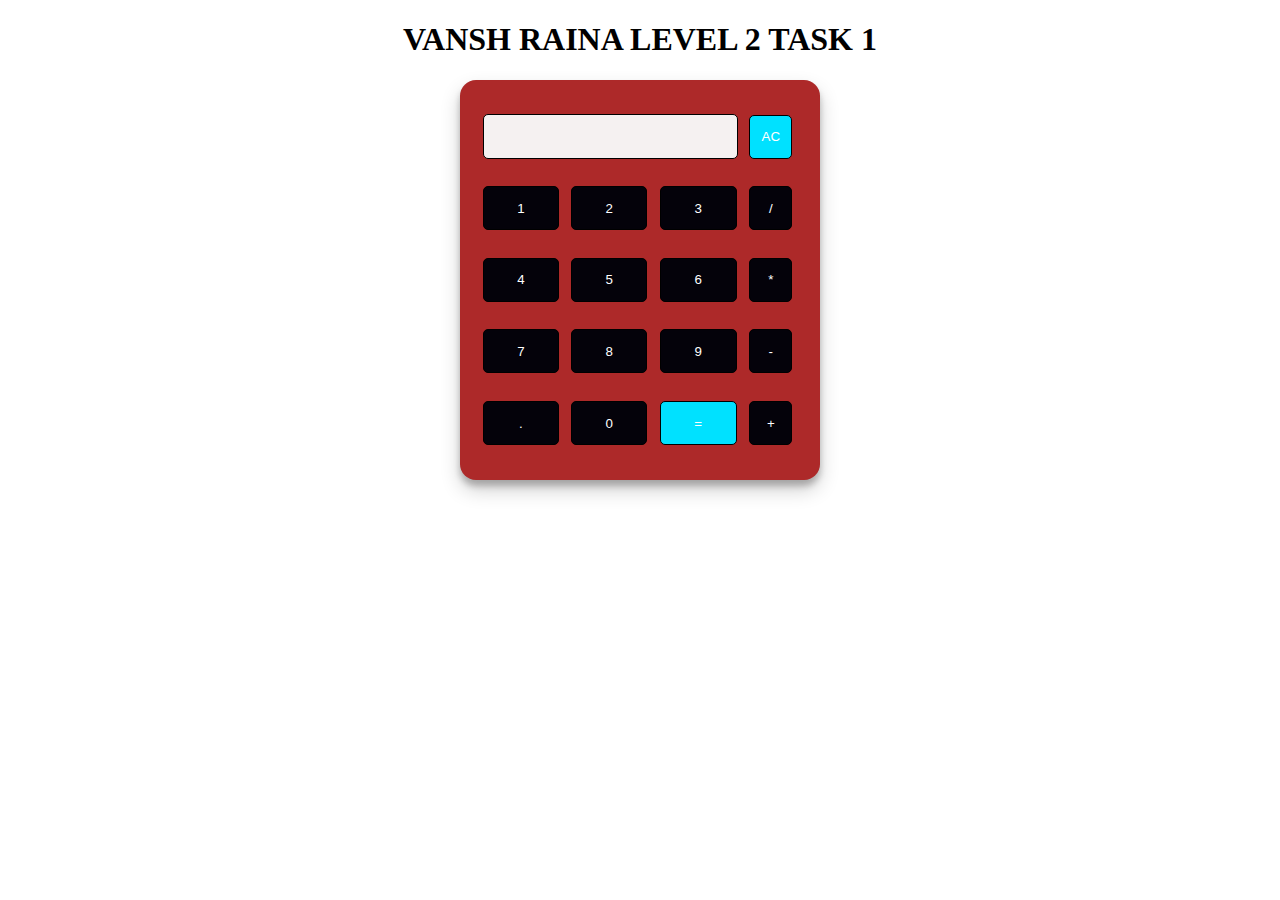
<file: LEVEL2TASK1/index.html>
<!DOCTYPE html>
<html>
<head>

<title>Calculator</title>
<link rel="stylesheet" href="styles.css">
</head>

<body>
<h1 align=center>VANSH RAINA LEVEL 2 TASK 1</h1>
<table class="calculator" >
  <tr>
    <td colspan="3"> <input class="display-box" type="text" id="result" disabled /> </td>
    <td> <input type="button" value="AC" onclick="clearScreen()" id="btn" /> </td>
  </tr>
  <tr>
    <td> <input type="button" value="1" onclick="display('1')" /> </td>
    <td> <input type="button" value="2" onclick="display('2')" /> </td>
    <td> <input type="button" value="3" onclick="display('3')" /> </td>
    <td> <input type="button" value="/" onclick="display('/')" /> </td>
  </tr>
  <tr>
    <td> <input type="button" value="4" onclick="display('4')" /> </td>
    <td> <input type="button" value="5" onclick="display('5')" /> </td>
    <td> <input type="button" value="6" onclick="display('6')" /> </td>
    <td> <input type="button" value="*" onclick="display('*')" /> </td>
  </tr>
  <tr>
    <td> <input type="button" value="7" onclick="display('7')" /> </td>
    <td> <input type="button" value="8" onclick="display('8')" /> </td>
    <td> <input type="button" value="9" onclick="display('9')" /> </td>
    <td> <input type="button" value="-" onclick="display('-')" /> </td>
  </tr>
  <tr>
    <td> <input type="button" value="." onclick="display('.')" /> </td>
    <td> <input type="button" value="0" onclick="display('0')" /> </td>
    <td> <input type="button" value="=" onclick="calculate()" id="btn" /> </td>
    <td> <input type="button" value="+" onclick="display('+')" /> </td>
  </tr>
</table>
<script type="text/javascript" src="script.js"></script>
</body>
</html>
</file>
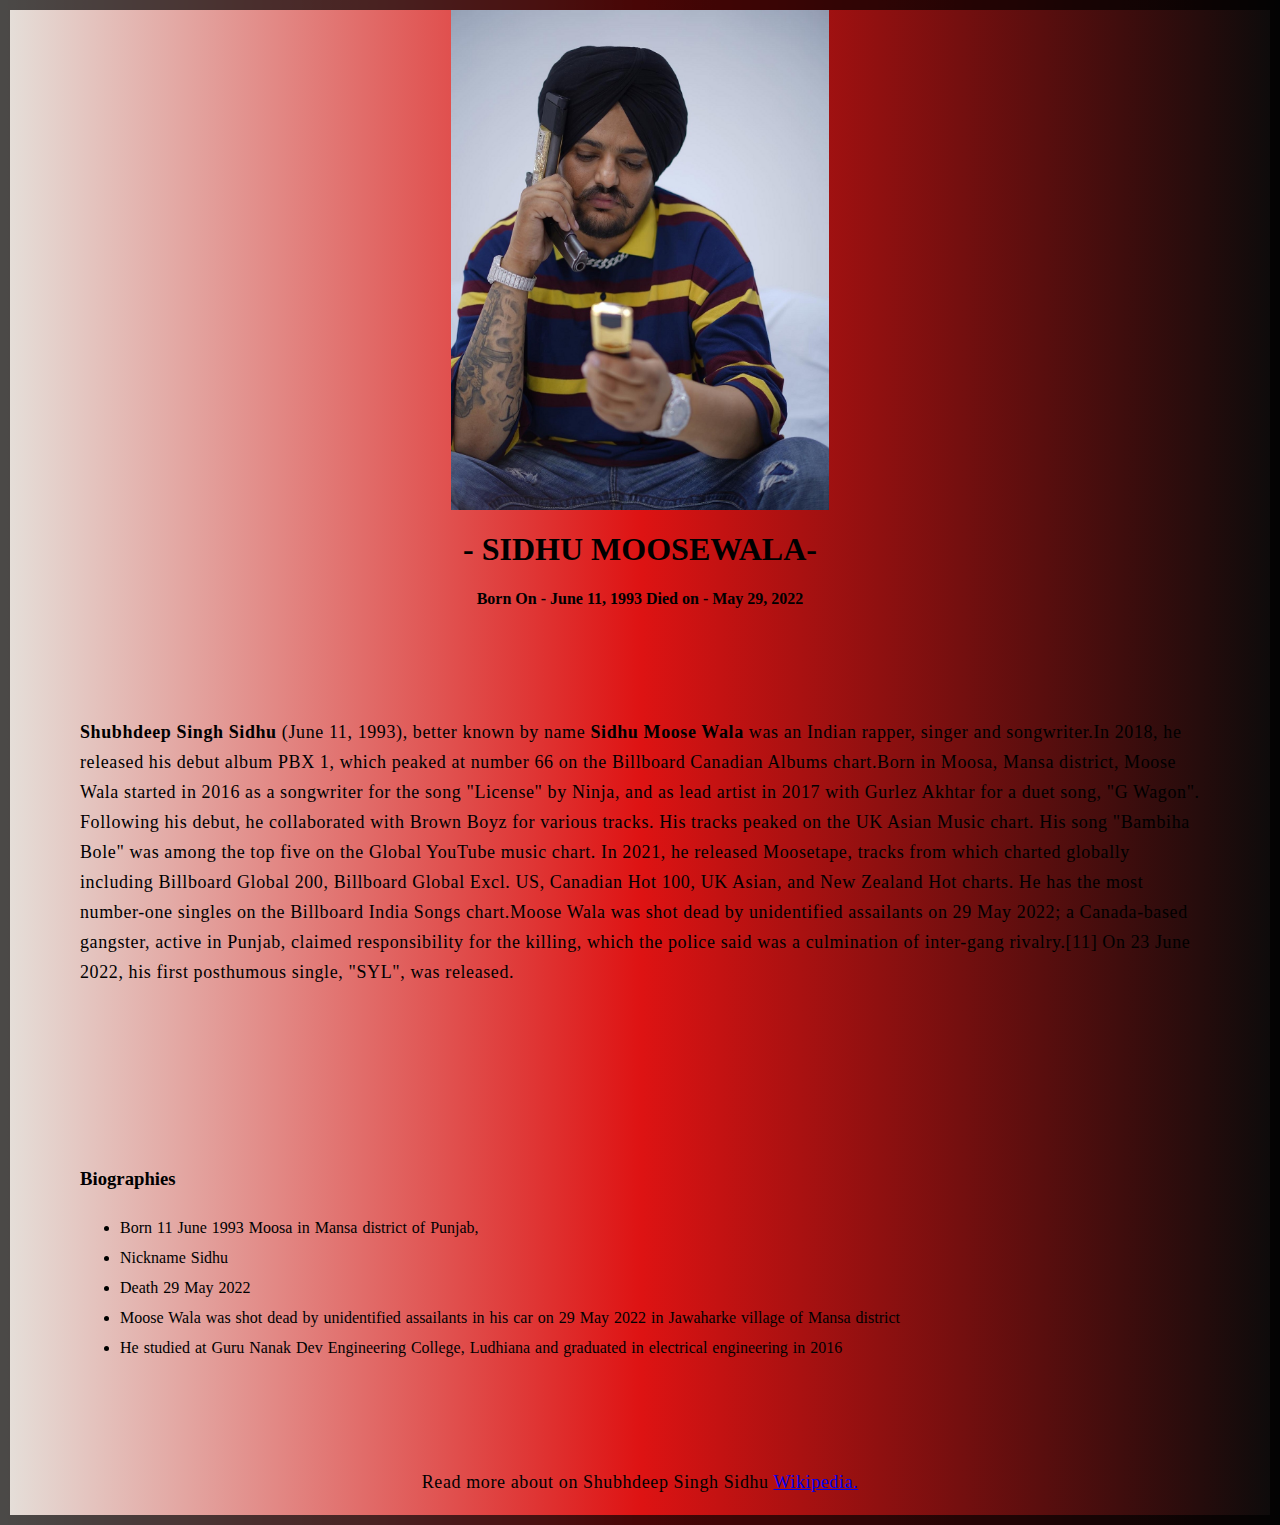
<file: LEVEL2TASK2/index.html>
<!DOCTYPE html>
<html lang="en">
<head>
    <meta charset="UTF-8">
    <meta http-equiv="X-UA-Compatible" content="IE=edge">
    <meta lang="en">
    <meta name="viewport" content="width=device-width, initial-scale=1.0">
    <title>Tribute Page ~ Sidhu Moosewala</title>
    <link rel="stylesheet" href="style2.css">
</head>
<body>
    <div class="container">
        <div class="content">

            <div class="top-section" align="center">
                <div class="image">

                    <img src="gangster.jpg" height="500px" width="1500px">

                </div>

                <div>
                    <h1>- SIDHU MOOSEWALA-</h1>
                    <h4>Born On - June 11, 1993 Died on - May 29, 2022</h4>

                </div>
            </div>



            <div class="middle-section">



                <p><strong>Shubhdeep Singh Sidhu </strong>(June 11, 1993), better known by  
                    name <strong>Sidhu Moose Wala</strong> was an Indian rapper, singer and songwriter.In 2018, he released his debut album 
                    PBX 1, which peaked at number 66 on the Billboard Canadian Albums chart.Born in Moosa, Mansa district, Moose Wala started 
                    in 2016 as a songwriter for the song "License" by Ninja, and as lead artist in 2017 with Gurlez Akhtar for a duet song, 
                    "G Wagon". Following his debut, he collaborated with Brown Boyz for various tracks. His tracks peaked on the UK Asian Music
                     chart. His song "Bambiha Bole" was among the top five on the Global YouTube music chart. In 2021, he released Moosetape, 
                     tracks from which charted globally including Billboard Global 200, Billboard Global Excl. US, Canadian Hot 100, UK Asian, 
                     and New Zealand Hot charts. He has the most number-one singles on the Billboard India Songs chart.Moose Wala was shot dead
                      by unidentified assailants on 29 May 2022; a Canada-based gangster, active in Punjab, claimed responsibility for the 
                      killing, which the police said was a culmination of inter-gang rivalry.[11] On 23 June 2022, his first posthumous single,
                       "SYL", was released.
            </div>


            
            <div class="last-section">
                <h3>Biographies</h3>
                <ul>
                    <li>
                        Born 11 June 1993 
                        Moosa in Mansa district of Punjab,
                    </li>
                    <li>
                      Nickname	Sidhu
                    </li>
                    
                    <li>
                      Death 29 May 2022
                    </li>
                    <li>  
                        Moose Wala was shot dead by unidentified assailants in his car on 29 May 2022 in Jawaharke village of Mansa district
                    </li>
                    <li> He studied at Guru Nanak Dev Engineering College, Ludhiana and graduated in electrical engineering in 2016
                    </li>
            
                     
                    
                   
                 

                </ul>
            </div>


            <footer>
                <p>
                    Read more about  on Shubhdeep Singh Sidhu
                    <a href="https://en.wikipedia.org/wiki/Sidhu_Moose_Wala">Wikipedia.</a>
                </p>
            </footer>



        </div>
    </div>
    
</body>
</html>
</file>
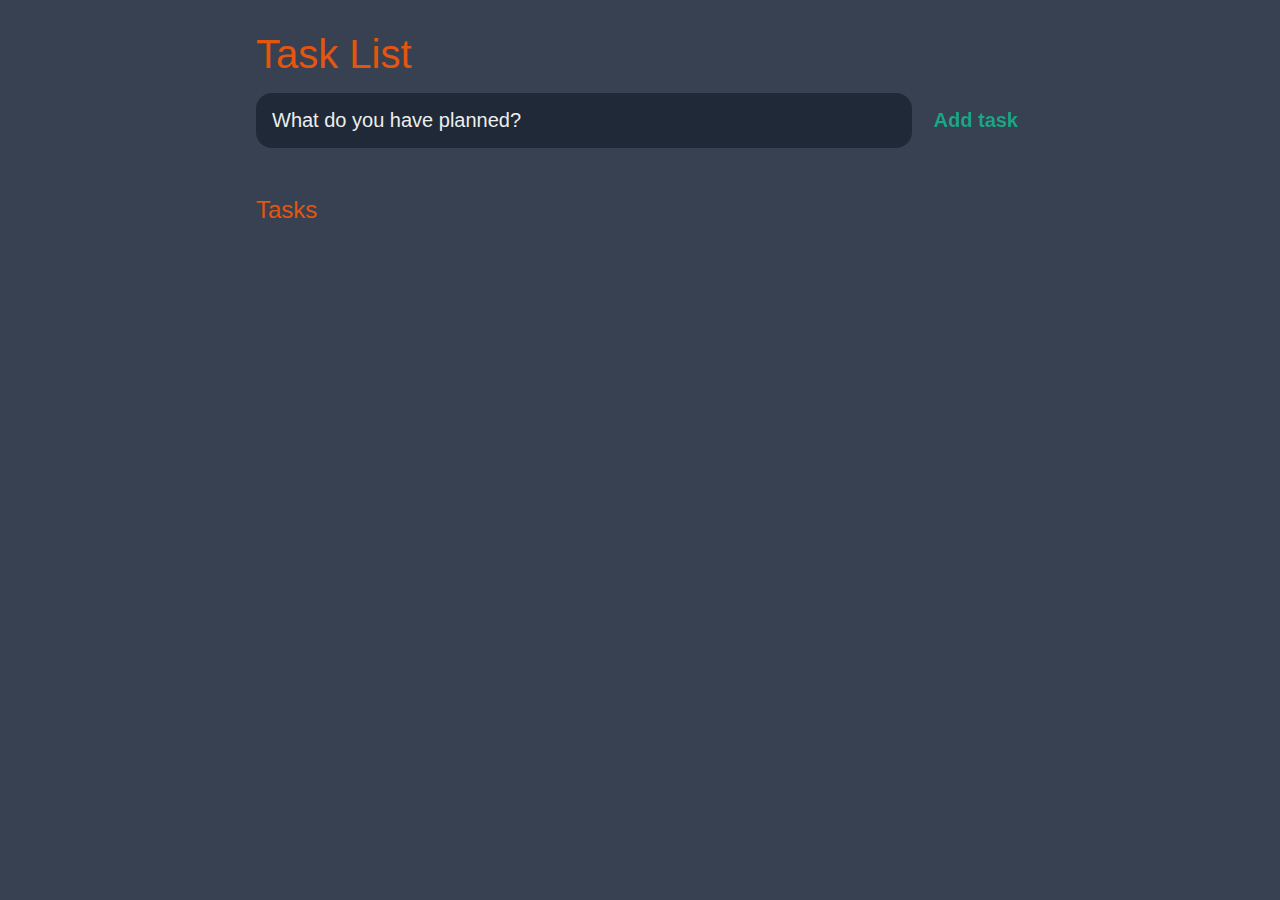
<file: LEVEL2TASK3/index.html>
<!DOCTYPE html>
<html lang="en">
<head>
	<meta charset="UTF-8">
	<meta http-equiv="X-UA-Compatible" content="IE=edge">
	<meta name="viewport" content="width=device-width, initial-scale=1.0">
	<title>Task List </title>

	<link rel="stylesheet" href="main.css" />
</head>
<body>
	
	<header>
		<h1>Task List </h1>
		<form id="new-task-form">
			<input 
				type="text" 
				name="new-task-input" 
				id="new-task-input" 
				placeholder="What do you have planned?" />
			<input 
				type="submit"
				id="new-task-submit" 
				value="Add task" />
		</form>
	</header>
	<main>
		<section class="task-list">
			<h2>Tasks</h2>

			<div id="tasks">

			</div>
		</section>
	</main>

	<script src="main.js"></script>
</body>
</html>
</file>
<file: LEVEL2TASK1/styles.css>
.calculator {
    padding: 20px;
    height: 400px;
    width: 360px;
    border-radius: 1em;
    margin: auto;
    background-color: #ad2929;
    box-shadow: rgba(9, 3, 3, 0.19) 0px 10px 20px, rgba(0, 0, 0, 0.23) 0px 6px 6px;
}
.display-box {
    font-family: 'Orbitron', sans-serif;
    background-color: #f5f1f1;
    border: solid black 0.5px;
    color: rgb(0, 0, 0);
    border-radius: 5px;
    width: 95%;
    height: 60%;
}
#btn {
    background-color: rgb(0, 225, 255);
}
input[type=button] {
    font-family: 'Orbitron', sans-serif;
    background-color: #00020afa;
    color: white;
    border: solid black 0.5px;
    width: 90%;
    border-radius: 5px;
    height: 65%;
    outline: none;
}
input:active[type=button] {
    background: #000000;
    -webkit-box-shadow: inset 0px 0px 5px #c1c1c1;
    -moz-box-shadow: inset 0px 0px 5px #c1c1c1;
    box-shadow: inset 0px 0px 5px #c1c1c1;
}
</file>
<file: LEVEL2TASK2/style2.css>
body {
  background-image: linear-gradient(to right,rgb(229, 225, 219),rgb(222, 19, 19),rgb(11, 11, 11));
  margin: 0px;
  border: 0px;
   ;
}

img {
  display: block;
  margin-left: auto;
  margin-right: auto;
  width: 30%;
}

.container {
  border: 10px solid rgba(0, 0, 0, 0.673);

}
.last-section{
  font-size: 16px;
  font-family: "Times New Roman", Times, serif;
  line-height: 30px;
  word-spacing : 1px;
  padding : 70px ;
  color:#000000;
}
h1{
  color: #000000;
}
h4{
  color: rgb(0, 0, 0);
}

.middle-section{
  padding: 70px;
}
.middle-section h2{
  font-size: 40px;  
  font-family: 'Times New Roman', Times, serif;
  margin-bottom: 2px;
  color:#000000;
}
p{
  font-size: large;
  font-family: 'Times New Roman', Times, serif;
  line-height: 30px;
  word-spacing: 10%;  
  letter-spacing: 0.60px;
  color: rgb(0, 0, 0);
}
h3{
  color: rgb(0, 0, 0);
}

footer p{
  text-align:center;
}
</file>
<file: LEVEL2TASK3/main.css>
:root {
	--dark: #374151;
	--darker: #1F2937;
	--darkest: #111827;
	--grey: #e4550d;
	--pink: #19a885;
	--purple: #8B5CF6;
	--light: #EEE;
	--red: #ff0000;
}

* {
	margin: 0;
	box-sizing: border-box;
	font-family: "Fira sans", sans-serif;
}

body {
	display: flex;
	flex-direction: column;
	min-height: 100vh;
	color: #FFF;
	background-color: var(--dark);
}

header {
	padding: 2rem 1rem;
	max-width: 800px;
	width: 100%;
	margin: 0 auto;
}

header h1{ 
	font-size: 2.5rem;
	font-weight: 300;
	color: var(--grey);
	margin-bottom: 1rem;
}

#new-task-form {
	display: flex;;
}

input, button {
	appearance: none;
	border: none;
	outline: none;
	background: none;
}

#new-task-input {
	flex: 1 1 0%;
	background-color: var(--darker);
	padding: 1rem;
	border-radius: 1rem;
	margin-right: 1rem;
	color: var(--light);
	font-size: 1.25rem;
}

#new-task-input::placeholder {
	color:#EEE;
}

#new-task-submit {
	color: var(--pink);
	font-size: 1.25rem;
	font-weight: 700;
	background-image: linear-gradient(to right, var(--pink), var(--pink));
	-webkit-background-clip: text;
	-webkit-text-fill-color: transparent;
	cursor: pointer;
	transition: 0.4s;
}

#new-task-submit:hover {
	opacity: 0.8;
}

#new-task-submit:active {
	opacity: 0.6;
}

main {
	flex: 1 1 0%;
	max-width: 800px;
	width: 100%;
	margin: 0 auto;
}

.task-list {
	padding: 1rem;
}

.task-list h2 {
	font-size: 1.5rem;
	font-weight: 300;
	color: var(--grey);
	margin-bottom: 1rem;
}

#tasks .task {
	display: flex;
	justify-content: space-between;
	background-color: var(--darkest);
	padding: 1rem;
	border-radius: 1rem;
	margin-bottom: 1rem;
}

.task .content {
	flex: 1 1 0%;
}

.task .content .text {
	color: var(--light);
	font-size: 1.125rem;
	width: 100%;
	display: block;
	transition: 0.4s;
}

.task .content .text:not(:read-only) {
	color: var(--pink);
}

.task .actions {
	display: flex;
	margin: 0 -0.5rem;
}

.task .actions button {
	cursor: pointer;
	margin: 0 0.5rem;
	font-size: 1.125rem;
	font-weight: 700;
	text-transform: uppercase;
	transition: 0.4s;
}

.task .actions button:hover {
	opacity: 0.8;
}

.task .actions button:active {
	opacity: 0.6;
}

.task .actions .edit {
	background-image: linear-gradient(to right, var(--pink), var(--purple));
	-webkit-background-clip: text;
	-webkit-text-fill-color: transparent;
}

.task .actions .delete {
	color: crimson;
}
</file>
